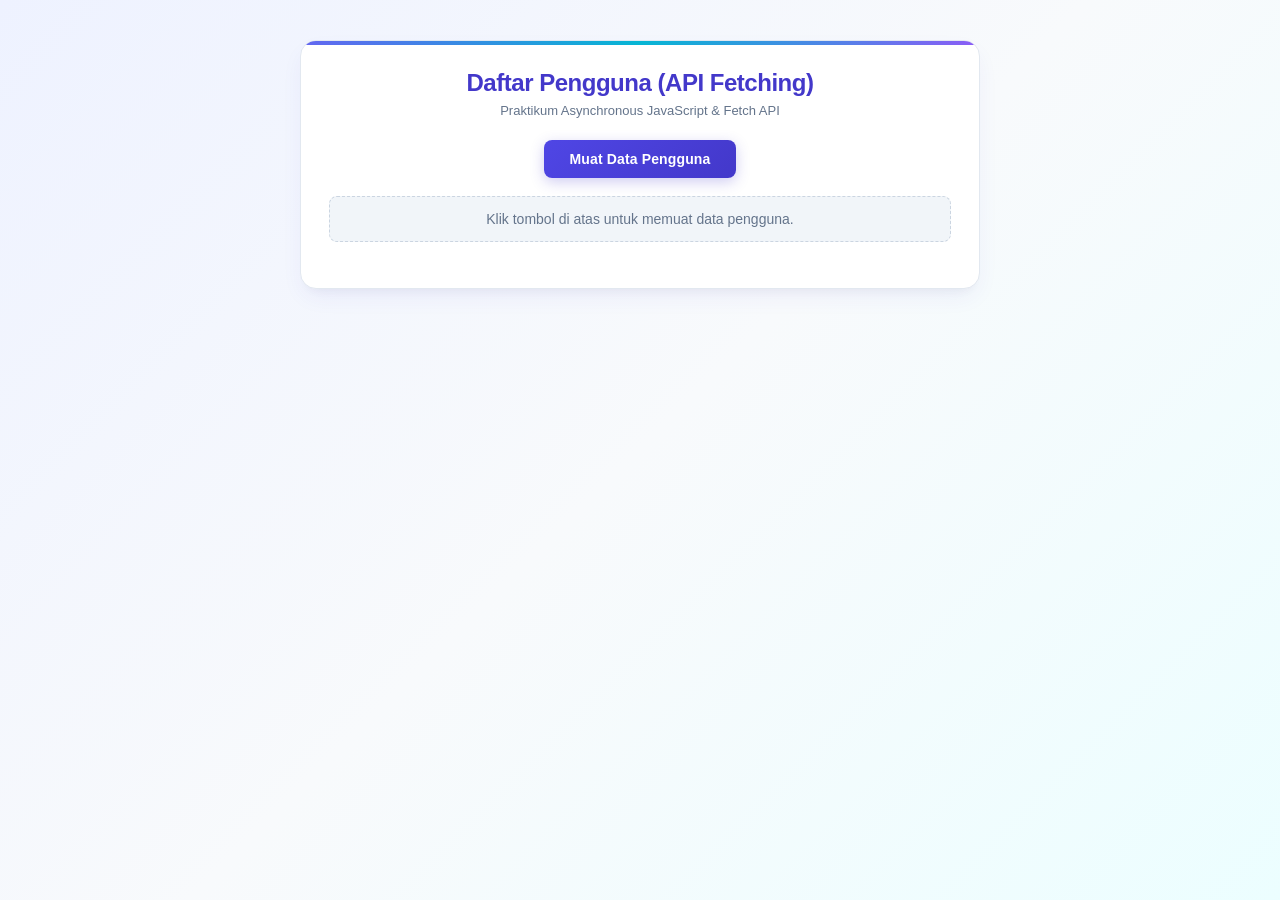
<file: index.html>
<!DOCTYPE html>
<html lang="id">
<head>
 <meta charset="UTF-8">
 <meta name="viewport" content="width=device-width, initial-scale=1.0">
 <title>Modul 6 - User Directory App</title>
 <link rel="stylesheet" href="style.css">
</head>
<body>
 <div class="container">
    <h2>Daftar Pengguna (API Fetching)</h2>
 <p class="subtitle">Praktikum Asynchronous JavaScript & Fetch API</p>

 <!-- Tombol Aksi -->
 <div class="actions-bar">
 <button id="btnFetch" class="btn-primary">Muat Data Pengguna</button>
 </div>
 <!-- Indikator Status (Loading & Pesan Error) -->
 <div id="statusMessage" class="status-msg">Klik tombol di atas untuk memuat
data pengguna.</div>
 <!-- Kontainer Kartu Pengguna -->
 <div id="userList" class="user-grid"></div>
 </div>
 <script src="script.js"></script>
</body>
</html>
</file>
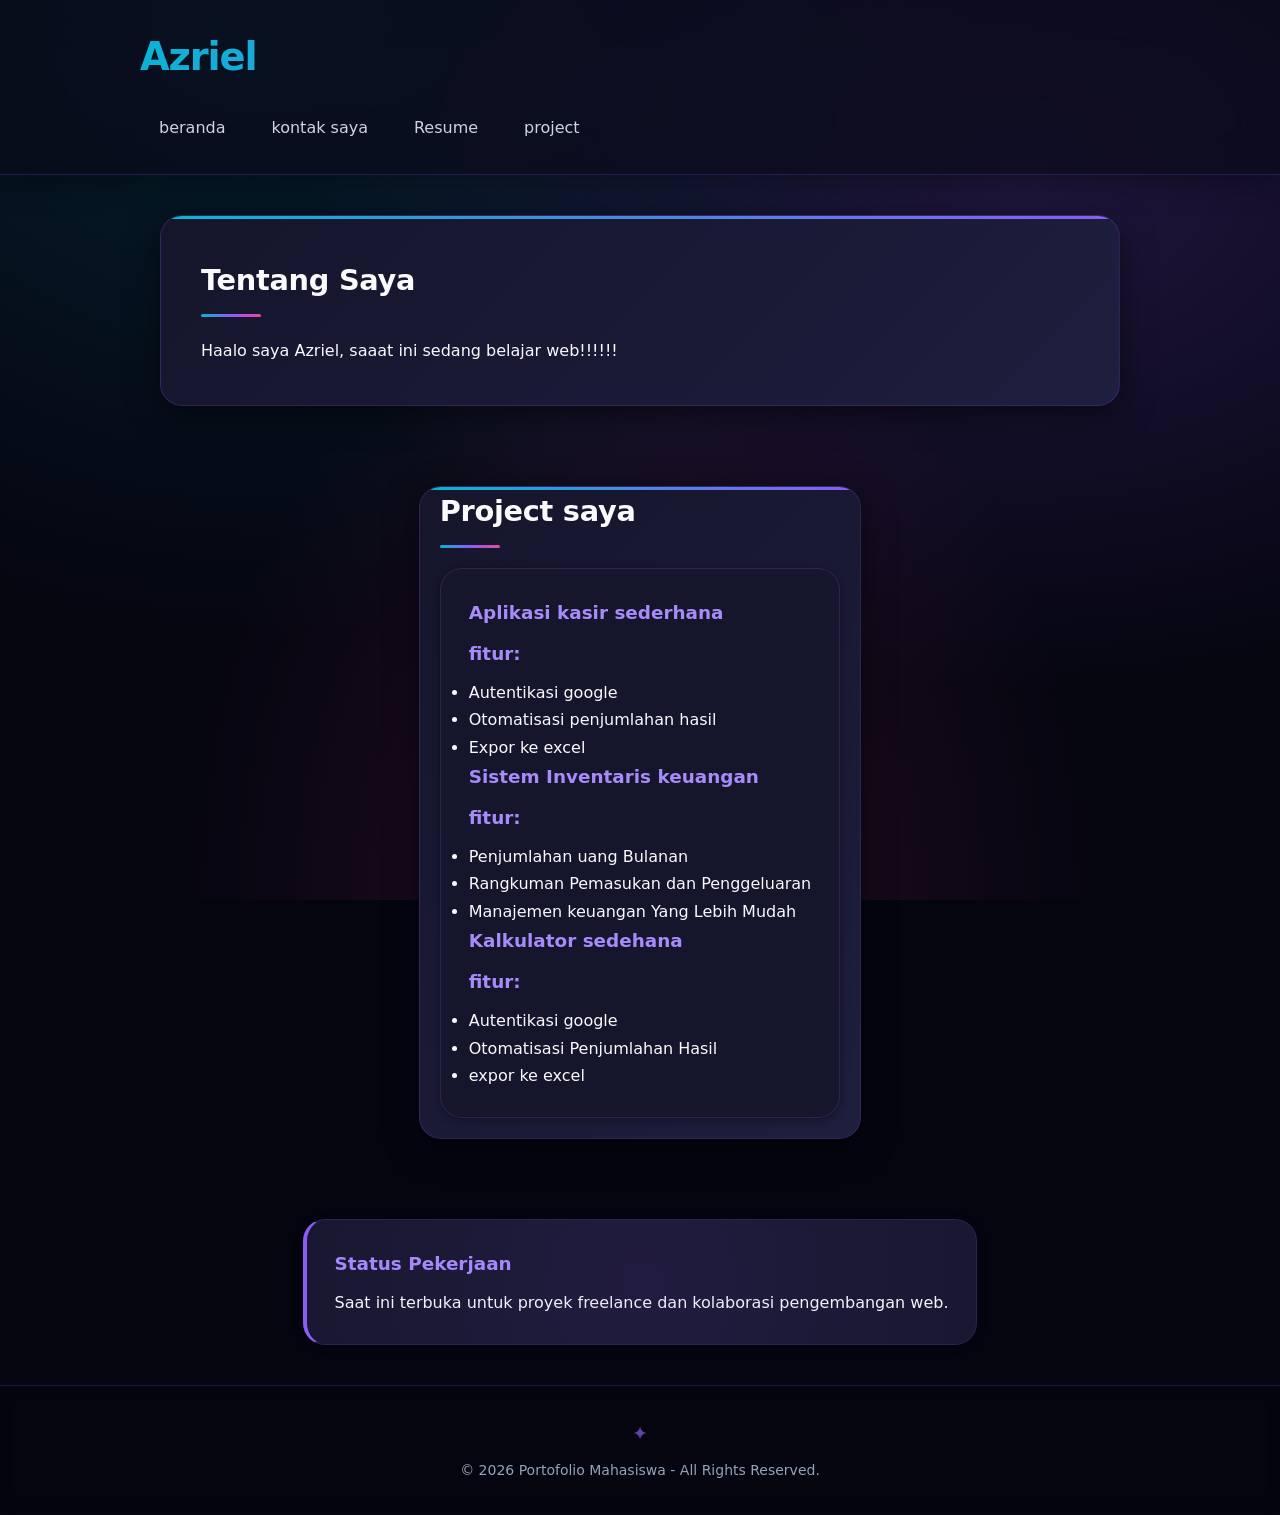
<file: pertemuan 3/index.html>
<!DOCTYPE html>
<html lang="en">
<head>
    <meta charset="UTF-8">
    <meta name="viewport" content="width=device-width, initial-scale=1.0">
    <title>Portofolio Mahasiswa</title>
    <link rel="stylesheet" href="style.css">
</head>
<body>
    <header> 
        <h1>Azriel</h1>
        <nav>
            <ul>
                <li>
                    <a href="index.html">beranda</a>
                </li>
                <li><a href="kontak.html">kontak saya</a></li>
                <li>
                    <a href="resume.html">Resume</a>
                </li>
                <li><a href="project.html">project</a></li>
            </ul>
        </nav>   
    </header>

    <hr/>

    <main>
        <section>
            <h2>Tentang Saya</h2>
            <p>Haalo saya Azriel, saaat ini sedang belajar web!!!!!!
            </p>
        </section>
    </main>
    <hr/>

        <section id="project">
            <h2>Project saya</h2>
            <article>
                <header>
                    <h3>Aplikasi kasir sederhana</h3>
                    <h3>fitur:</h3>
                    <ul>
                        <li>Autentikasi google</li>
                        <li>Otomatisasi penjumlahan hasil</li>
                        <li>Expor ke excel</li>
                    </ul>
                </header>
                <header>
                    <h3>Sistem Inventaris keuangan</h3>
                    <h3>fitur:</h3>
                <ul>
                    <li>Penjumlahan uang Bulanan</li>
                    <li>Rangkuman Pemasukan dan Penggeluaran</li>
                    <li>Manajemen keuangan Yang Lebih Mudah</li>
                    <ul>
                </header>

                <header>
                    <h3>Kalkulator sedehana</h3>
                    <h3>fitur:</h3>
                    <ul>
                        <li>Autentikasi google</li>
                        <li>Otomatisasi Penjumlahan Hasil</li>
                        <li>expor ke excel</li>
                    </ul>
                </header>
            </article>
        </section>
    </main>
              <hr> 
 
    <aside> 
        <h3>Status Pekerjaan</h3> 
        <p>Saat ini terbuka untuk proyek freelance dan kolaborasi 
            pengembangan web.</p> 
    </aside> 
 
    <hr> 
 
    <footer> 
        <center><p>&copy; 2026 Portofolio Mahasiswa - All Rights Reserved.</p></center>
    </footer>
     
    
</body>
</html>
</file>
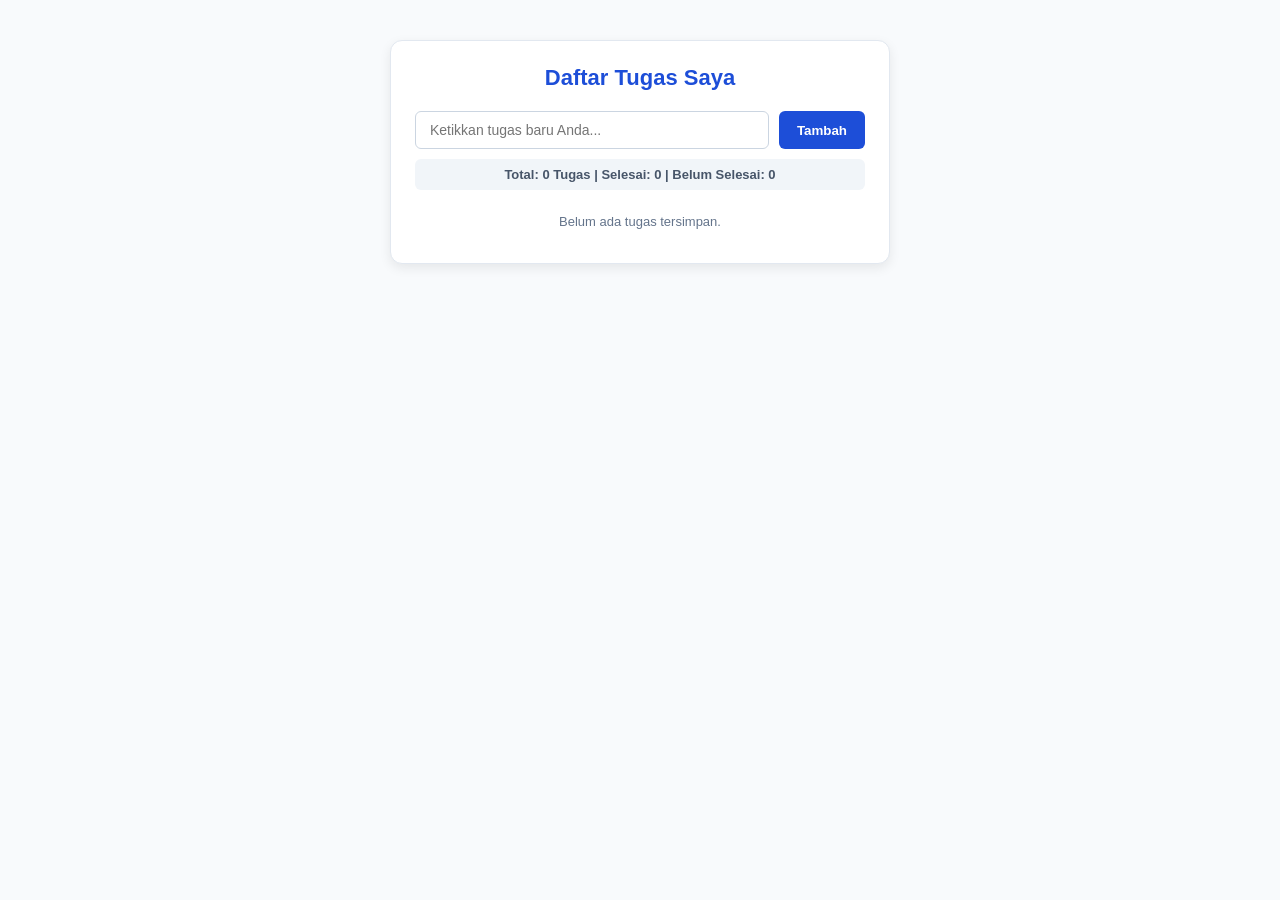
<file: pertemuan5/index.html>
<!DOCTYPE html>
<html lang="id">
<head>
    <meta charset="UTF-8">
    <meta name="viewport" content="width=device-width, initial-scale=1.0">

    <title>Aplikasi To-Do List - Modul 5</title>

    <link rel="stylesheet" href="style.css">
</head>
<body>
    <div class="todo-app">
        <h2>Daftar Tugas Saya</h2>

        <!-- Form Input Tugas -->
        <form id="todoForm" novalidate>
            <div class="input-section">
                <input
                    type="text"
                    id="taskInput"
                    placeholder="Ketikkan tugas baru Anda..."
                >

                <button type="submit" class="add-btn">
                    Tambah
                </button>
            </div>

            <!-- Pesan Validasi Input -->
            <div class="error-message" id="inputError">
                Tugas tidak boleh kosong atau kurang dari 5 karakter!
            </div>
        </form>

        <!-- FITUR 1: Penghitung Jumlah Tugas -->
        <div class="task-counter" id="taskCounter">
            Total: 0 Tugas | Selesai: 0 | Belum Selesai: 0
        </div>

        <!-- Daftar Tugas -->
        <ul class="todo-list" id="todoList"></ul>

        <!-- FITUR 2: Tombol Bersihkan Tugas Selesai -->
        <button type="button" class="clear-btn" id="clearCompletedBtn" style="display: none;">
            Bersihkan Tugas Selesai
        </button>
    </div>

    <!-- File JavaScript -->
    <script src="script.js"></script>
</body>
</html>
</file>
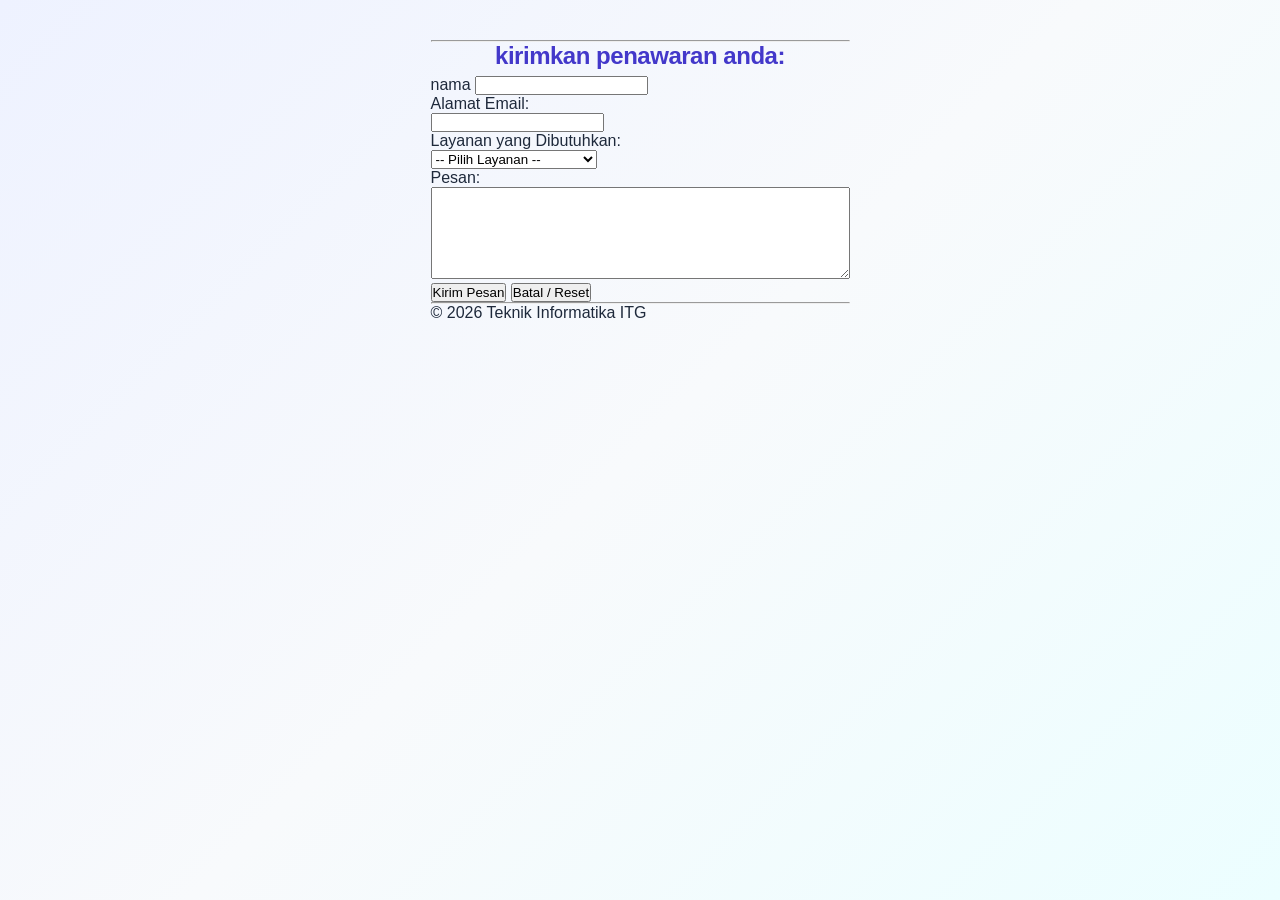
<file: kontak.html>
<!DOCTYPE html>
<html lang="en">
<head>
    <meta charset="UTF-8">
    <meta name="viewport" content="width=device-width, initial-scale=1.0">
    <title>Kontak Azr</title>
    <link rel="stylesheet" href="style.css">
</head>
<body>
    <header>
        <hr>

        <main>
            <section>

                <h2>kirimkan penawaran anda:</h2>

                <form action="">
                    <label for="nama_pengirim">nama</label>
                         <input type="text" id="nama_pengirim"name="nama_pengirim">
                </form>
                <p> 
                    <label for="email_pengirim">Alamat Email:</label><br> 
                    <input type="email" id="email_pengirim"name="email_pengirim">
                </form>
                <p>
    <label for="jenis_layanan">Layanan yang Dibutuhkan:</label><br>

    <select id="jenis_layanan" name="jenis_layanan">
        <option value="">-- Pilih Layanan --</option>
        <option value="web">Pembuatan Web</option>
        <option value="app">Pengembangan Aplikasi</option>
        <option value="other">Lain-lain</option>
    </select>
</p>

<p>
    <label for="pesan">Pesan:</label><br>

    <textarea
        id="pesan"
        name="pesan"
        rows="6"
        cols="50"
    ></textarea>
</p>

<p>
    <button type="submit">Kirim Pesan</button>
    <button type="reset">Batal / Reset</button>
</p>

</form>
</section>
</main>

<hr>

<footer>
    <p>&copy; 2026 Teknik Informatika ITG</p>
</footer>

</body>
</html>

            </section>
        </main>
    </header>
</body>
</html>
</file>
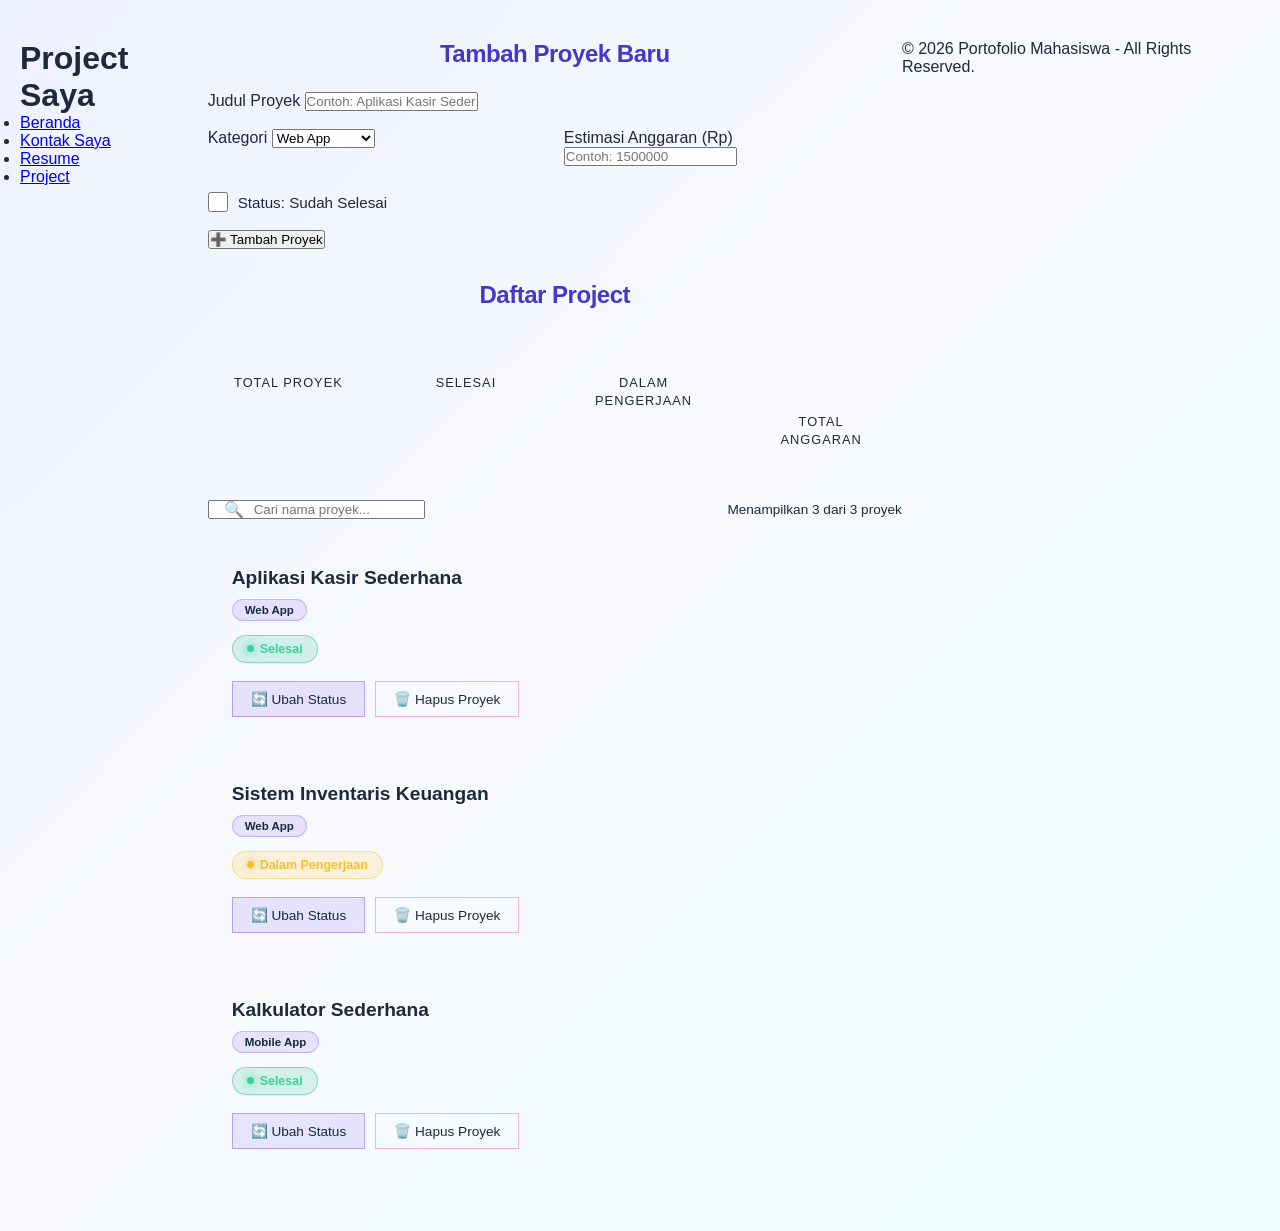
<file: project.html>
<!DOCTYPE html>
<html lang="id">
<head>
    <meta charset="UTF-8">
    <meta name="viewport" content="width=device-width, initial-scale=1.0">
    <title>Project Saya - Azriel</title>
    <link rel="stylesheet" href="style.css">
    <style>
        .stats-grid {
            display: grid;
            grid-template-columns: repeat(auto-fit, minmax(160px, 1fr));
            gap: 16px;
            margin-bottom: 32px;
        }
        .stat-card {
            background: var(--bg-card);
            border: 1px solid var(--border);
            border-radius: var(--radius);
            padding: 20px;
            text-align: center;
            position: relative;
            overflow: hidden;
            transition: all var(--transition);
        }
        .stat-card::before {
            content: '';
            position: absolute;
            top: 0; left: 0; right: 0;
            height: 3px;
            background: var(--gradient-aurora);
            background-size: 200% 100%;
            animation: auroraShift 4s ease infinite;
        }
        .stat-card:hover {
            transform: translateY(-4px);
            border-color: rgba(139, 92, 246, 0.5);
            box-shadow: var(--shadow-glow);
        }
        .stat-value {
            display: block;
            font-size: 2rem;
            font-weight: 800;
            background: var(--gradient-text);
            -webkit-background-clip: text;
            background-clip: text;
            -webkit-text-fill-color: transparent;
            line-height: 1.2;
        }
        .stat-label {
            font-size: 0.8rem;
            color: var(--text-muted);
            text-transform: uppercase;
            letter-spacing: 0.08em;
        }
        .form-grid {
            display: grid;
            grid-template-columns: 1fr 1fr;
            gap: 18px;
        }
        .form-grid .full-width { grid-column: 1 / -1; }
        .checkbox-row {
            display: flex;
            align-items: center;
            gap: 10px;
            padding-top: 8px;
        }
        .checkbox-row input[type="checkbox"] {
            width: 20px;
            height: 20px;
            accent-color: var(--primary);
            cursor: pointer;
        }
        .checkbox-row label {
            margin-bottom: 0;
            text-transform: none;
            letter-spacing: normal;
            font-size: 0.95rem;
            cursor: pointer;
        }
        .error-msg {
            color: #f472b6;
            font-size: 0.85rem;
            margin-top: 6px;
            display: none;
        }
        .error-msg.show { display: block; }
        input.invalid, select.invalid {
            border-color: var(--accent) !important;
            box-shadow: 0 0 0 4px rgba(236, 72, 153, 0.15) !important;
        }
        @media (max-width: 700px) {
            .form-grid { grid-template-columns: 1fr; }
        }
        .toolbar {
            display: flex;
            gap: 16px;
            align-items: center;
            flex-wrap: wrap;
            margin-bottom: 24px;
        }
        .toolbar .search-box {
            flex: 1;
            min-width: 220px;
            position: relative;
        }
        .toolbar .search-box input { padding-left: 44px; }
        .toolbar .search-box::before {
            content: '🔍';
            position: absolute;
            left: 16px;
            top: 50%;
            transform: translateY(-50%);
            font-size: 1rem;
            opacity: 0.7;
            pointer-events: none;
        }
        .result-count {
            font-size: 0.85rem;
            color: var(--text-muted);
            white-space: nowrap;
        }
        .project-card {
            padding: 24px;
            margin-bottom: 18px;
            border: 1px solid var(--border);
            border-radius: var(--radius-lg);
            background: var(--bg-card);
            box-shadow: var(--shadow-sm);
            position: relative;
            overflow: hidden;
            transition: all var(--transition);
            animation: fadeInUp 0.4s ease-out;
        }
        .project-card::before {
            content: '';
            position: absolute;
            top: 0; left: 0;
            width: 4px; height: 100%;
            background: var(--gradient-aurora);
            transform: scaleY(0);
            transform-origin: top;
            transition: transform var(--transition);
        }
        .project-card:hover {
            background: var(--bg-card-hover);
            border-color: rgba(139, 92, 246, 0.5);
            transform: translateY(-4px);
            box-shadow: var(--shadow-md), var(--shadow-glow);
        }
        .project-card:hover::before { transform: scaleY(1); }
        .card-top {
            display: flex;
            justify-content: space-between;
            align-items: flex-start;
            gap: 12px;
            flex-wrap: wrap;
        }
        .card-top h3 {
            font-size: 1.2rem;
            margin-bottom: 4px;
            color: var(--text-primary);
        }
        .category-tag {
            display: inline-block;
            font-size: 0.72rem;
            font-weight: 600;
            padding: 4px 12px;
            border-radius: 999px;
            background: rgba(139, 92, 246, 0.15);
            color: var(--primary-light);
            border: 1px solid rgba(139, 92, 246, 0.35);
            margin-top: 6px;
        }
        .budget {
            font-size: 1.1rem;
            font-weight: 700;
            background: var(--gradient-text);
            -webkit-background-clip: text;
            background-clip: text;
            -webkit-text-fill-color: transparent;
            white-space: nowrap;
        }
        .status-badge {
            display: inline-flex;
            align-items: center;
            gap: 6px;
            font-size: 0.78rem;
            font-weight: 600;
            padding: 6px 14px;
            border-radius: 999px;
            margin-top: 14px;
        }
        .status-done {
            background: rgba(16, 185, 129, 0.15);
            color: #34d399;
            border: 1px solid rgba(16, 185, 129, 0.4);
        }
        .status-progress {
            background: rgba(251, 191, 36, 0.15);
            color: #fbbf24;
            border: 1px solid rgba(251, 191, 36, 0.4);
        }
        .status-badge::before {
            content: '';
            width: 7px; height: 7px;
            border-radius: 50%;
            background: currentColor;
            box-shadow: 0 0 8px currentColor;
        }
        .card-actions {
            display: flex;
            gap: 10px;
            margin-top: 18px;
            flex-wrap: wrap;
        }
        .card-actions button {
            padding: 9px 18px;
            font-size: 0.85rem;
            box-shadow: none;
        }
        .btn-toggle {
            background: rgba(139, 92, 246, 0.15);
            color: var(--primary-light);
            border: 1px solid rgba(139, 92, 246, 0.5);
        }
        .btn-toggle:hover {
            background: var(--gradient-primary);
            color: #fff;
            border-color: transparent;
            box-shadow: 0 6px 20px rgba(139, 92, 246, 0.45);
        }
        .btn-delete {
            background: transparent;
            color: var(--accent-light);
            border: 1px solid rgba(236, 72, 153, 0.4);
        }
        .btn-delete:hover {
            background: rgba(236, 72, 153, 0.15);
            border-color: var(--accent);
            box-shadow: 0 6px 20px rgba(236, 72, 153, 0.35);
        }
        .empty-state {
            text-align: center;
            padding: 48px 24px;
            border: 1px dashed var(--border);
            border-radius: var(--radius-lg);
            color: var(--text-muted);
        }
        .empty-state .icon {
            font-size: 2.6rem;
            display: block;
            margin-bottom: 12px;
            opacity: 0.6;
        }
        .form-card { margin-bottom: 32px; }
        .form-card h2 { margin-bottom: 24px; }
        .toast {
            position: fixed;
            bottom: 28px;
            right: 28px;
            padding: 14px 22px;
            border-radius: var(--radius);
            background: var(--bg-card);
            border: 1px solid var(--border);
            border-left: 4px solid var(--primary);
            color: var(--text-primary);
            box-shadow: var(--shadow-md), var(--shadow-glow);
            font-size: 0.9rem;
            font-weight: 500;
            transform: translateY(120%);
            opacity: 0;
            transition: all 0.4s cubic-bezier(0.4, 0, 0.2, 1);
            z-index: 999;
            max-width: 320px;
        }
        .toast.show { transform: translateY(0); opacity: 1; }
        .toast.success { border-left-color: #34d399; }
        .toast.error { border-left-color: var(--accent); }
        .toast.info { border-left-color: var(--aurora-1); }
    </style>
</head>
<body>
    <header>
        <h1>Project Saya</h1>
        <nav>
            <ul>
                <li><a href="index.html">Beranda</a></li>
                <li><a href="kontak.html">Kontak Saya</a></li>
                <li><a href="resume.html">Resume</a></li>
                <li><a href="project.html">Project</a></li>
            </ul>
        </nav>
    </header>

    <main>
        <!-- ================= FITUR 1: FORM INPUT PROYEK ================= -->
        <section class="form-card" id="form-section">
            <h2>Tambah Proyek Baru</h2>
            <form id="project-form" novalidate>
                <div class="form-grid">
                    <div class="full-width">
                        <label for="judul">Judul Proyek</label>
                        <input type="text" id="judul" name="judul" placeholder="Contoh: Aplikasi Kasir Sederhana" autocomplete="off">
                        <div class="error-msg" id="error-judul">Judul proyek tidak boleh kosong.</div>
                    </div>

                    <div>
                        <label for="kategori">Kategori</label>
                        <select id="kategori" name="kategori">
                            <option value="Web App">Web App</option>
                            <option value="Mobile App">Mobile App</option>
                            <option value="Desktop App">Desktop App</option>
                            <option value="UI/UX Design">UI/UX Design</option>
                        </select>
                    </div>

                    <div>
                        <label for="anggaran">Estimasi Anggaran (Rp)</label>
                        <input type="number" id="anggaran" name="anggaran" placeholder="Contoh: 1500000" min="0" step="1000">
                        <div class="error-msg" id="error-anggaran">Anggaran harus lebih besar dari 0.</div>
                    </div>

                    <div class="full-width checkbox-row">
                        <input type="checkbox" id="selesai" name="selesai">
                        <label for="selesai">Status: Sudah Selesai</label>
                    </div>

                    <div class="full-width">
                        <button type="submit">➕ Tambah Proyek</button>
                    </div>
                </div>
            </form>
        </section>

        <!-- ================= FITUR 2 & 3: STATISTIK, PENCARIAN, DAFTAR ================= -->
        <section id="project">
            <h2>Daftar Project</h2>

            <div class="stats-grid">
                <div class="stat-card">
                    <span class="stat-value" id="stat-total">0</span>
                    <span class="stat-label">Total Proyek</span>
                </div>
                <div class="stat-card">
                    <span class="stat-value" id="stat-selesai">0</span>
                    <span class="stat-label">Selesai</span>
                </div>
                <div class="stat-card">
                    <span class="stat-value" id="stat-progress">0</span>
                    <span class="stat-label">Dalam Pengerjaan</span>
                </div>
                <div class="stat-card">
                    <span class="stat-value" id="stat-anggaran">Rp 0</span>
                    <span class="stat-label">Total Anggaran</span>
                </div>
            </div>

            <div class="toolbar">
                <div class="search-box">
                    <input type="text" id="search-input" placeholder="Cari nama proyek..." autocomplete="off">
                </div>
                <span class="result-count" id="result-count">Menampilkan 0 proyek</span>
            </div>

            <div id="project-list"></div>
        </section>
    </main>

    <footer>
        <p>&copy; 2026 Portofolio Mahasiswa - All Rights Reserved.</p>
    </footer>

    <div class="toast" id="toast"></div>

    <script>
        /* ============================================================
           1. STATE APLIKASI
           ============================================================ */
        let projects = [
            { id: 1, judul: 'Aplikasi Kasir Sederhana', kategori: 'Web App', anggaran: 1500000, selesai: true },
            { id: 2, judul: 'Sistem Inventaris Keuangan', kategori: 'Web App', anggaran: 2500000, selesai: false },
            { id: 3, judul: 'Kalkulator Sederhana', kategori: 'Mobile App', anggaran: 800000, selesai: true }
        ];

        let currentSearch = '';

        /* ============================================================
           2. REFERENSI DOM
           ============================================================ */
        const form          = document.getElementById('project-form');
        const inputJudul    = document.getElementById('judul');
        const inputKategori = document.getElementById('kategori');
        const inputAnggaran = document.getElementById('anggaran');
        const inputSelesai  = document.getElementById('selesai');
        const errorJudul    = document.getElementById('error-judul');
        const errorAnggaran = document.getElementById('error-anggaran');
        const projectList   = document.getElementById('project-list');
        const searchInput   = document.getElementById('search-input');
        const resultCount   = document.getElementById('result-count');
        const toast         = document.getElementById('toast');

        /* ============================================================
           3. UTILITAS
           ============================================================ */
        function formatRupiah(angka) {
            return 'Rp ' + Number(angka).toLocaleString('id-ID');
        }

        function showToast(message, type = 'info') {
            toast.textContent = message;
            toast.className = 'toast show ' + type;
            clearTimeout(showToast._timer);
            showToast._timer = setTimeout(() => {
                toast.className = 'toast';
            }, 2600);
        }

        function clearValidation() {
            errorJudul.classList.remove('show');
            errorAnggaran.classList.remove('show');
            inputJudul.classList.remove('invalid');
            inputAnggaran.classList.remove('invalid');
        }

        /* ============================================================
           4. RENDER: DAFTAR PROYEK
           ============================================================ */
        function renderProjects() {
            const filtered = projects.filter(p =>
                p.judul.toLowerCase().includes(currentSearch.toLowerCase())
            );

            resultCount.textContent = `Menampilkan ${filtered.length} dari ${projects.length} proyek`;

            if (filtered.length === 0) {
                projectList.innerHTML = `
                    <div class="empty-state">
                        <span class="icon">📁</span>
                        <p>${projects.length === 0
                            ? 'Belum ada proyek. Tambahkan proyek pertama Anda di atas!'
                            : 'Tidak ada proyek yang cocok dengan pencarian.'}</p>
                    </div>`;
                return;
            }

            projectList.innerHTML = filtered.map(p => `
                <article class="project-card">
                    <div class="card-top">
                        <div>
                            <h3>${escapeHtml(p.judul)}</h3>
                            <span class="category-tag">${escapeHtml(p.kategori)}</span>
                        </div>
                        <span class="budget">${formatRupiah(p.anggaran)}</span>
                    </div>

                    <span class="status-badge ${p.selesai ? 'status-done' : 'status-progress'}">
                        ${p.selesai ? 'Selesai' : 'Dalam Pengerjaan'}
                    </span>

                    <div class="card-actions">
                        <button class="btn-toggle" data-action="toggle" data-id="${p.id}">
                            🔄 Ubah Status
                        </button>
                        <button class="btn-delete" data-action="delete" data-id="${p.id}">
                            🗑️ Hapus Proyek
                        </button>
                    </div>
                </article>
            `).join('');
        }

        function escapeHtml(str) {
            return String(str)
                .replace(/&/g, '&amp;')
                .replace(/</g, '&lt;')
                .replace(/>/g, '&gt;')
                .replace(/"/g, '&quot;')
                .replace(/'/g, '&#039;');
        }

        /* ============================================================
           5. RENDER: STATISTIK
           ============================================================ */
        function renderStats() {
            const total       = projects.length;
            const selesai     = projects.filter(p => p.selesai).length;
            const progress    = total - selesai;
            const totalBudget = projects.reduce((sum, p) => sum + Number(p.anggaran || 0), 0);

            document.getElementById('stat-total').textContent    = total;
            document.getElementById('stat-selesai').textContent  = selesai;
            document.getElementById('stat-progress').textContent = progress;
            document.getElementById('stat-anggaran').textContent = formatRupiah(totalBudget);
        }

        function renderAll() {
            renderProjects();
            renderStats();
        }

        /* ============================================================
           6. FITUR 1: HANDLE SUBMIT FORM
           ============================================================ */
        form.addEventListener('submit', function (e) {
            e.preventDefault();
            clearValidation();

            const judul    = inputJudul.value.trim();
            const kategori = inputKategori.value;
            const anggaran = parseFloat(inputAnggaran.value);
            const selesai  = inputSelesai.checked;

            let valid = true;

            if (judul === '') {
                errorJudul.classList.add('show');
                inputJudul.classList.add('invalid');
                valid = false;
            }

            if (isNaN(anggaran) || anggaran <= 0) {
                errorAnggaran.classList.add('show');
                inputAnggaran.classList.add('invalid');
                valid = false;
            }

            if (!valid) {
                showToast('Periksa kembali data yang diisi.', 'error');
                return;
            }

            const newProject = {
                id: Date.now(),
                judul: judul,
                kategori: kategori,
                anggaran: anggaran,
                selesai: selesai
            };

            projects = [...projects, newProject];

            form.reset();
            clearValidation();
            renderAll();

            showToast(`Proyek "${newProject.judul}" berhasil ditambahkan!`, 'success');
        });

        /* ============================================================
           7. FITUR 2: LIVE SEARCH
           ============================================================ */
        searchInput.addEventListener('input', function (e) {
            currentSearch = e.target.value;
            renderProjects();
        });

        /* ============================================================
           8. FITUR 3: EVENT DELEGATION TOGGLE & DELETE
           ============================================================ */
        projectList.addEventListener('click', function (e) {
            const btn = e.target.closest('button[data-action]');
            if (!btn) return;

            const action = btn.dataset.action;
            const id = Number(btn.dataset.id);

            if (action === 'toggle') {
                projects = projects.map(p =>
                    p.id === id ? { ...p, selesai: !p.selesai } : p
                );
                const updated = projects.find(p => p.id === id);
                renderAll();
                showToast(
                    `Status "${updated.judul}" diubah menjadi ${updated.selesai ? 'Selesai' : 'Dalam Pengerjaan'}.`,
                    'info'
                );
            }

            if (action === 'delete') {
                const target = projects.find(p => p.id === id);
                if (!target) return;

                if (confirm(`Hapus proyek "${target.judul}"?`)) {
                    projects = projects.filter(p => p.id !== id);
                    renderAll();
                    showToast(`Proyek "${target.judul}" telah dihapus.`, 'success');
                }
            }
        });

        /* ============================================================
           9. INISIALISASI
           ============================================================ */
        renderAll();
    </script>
</body>
</html>
</file>
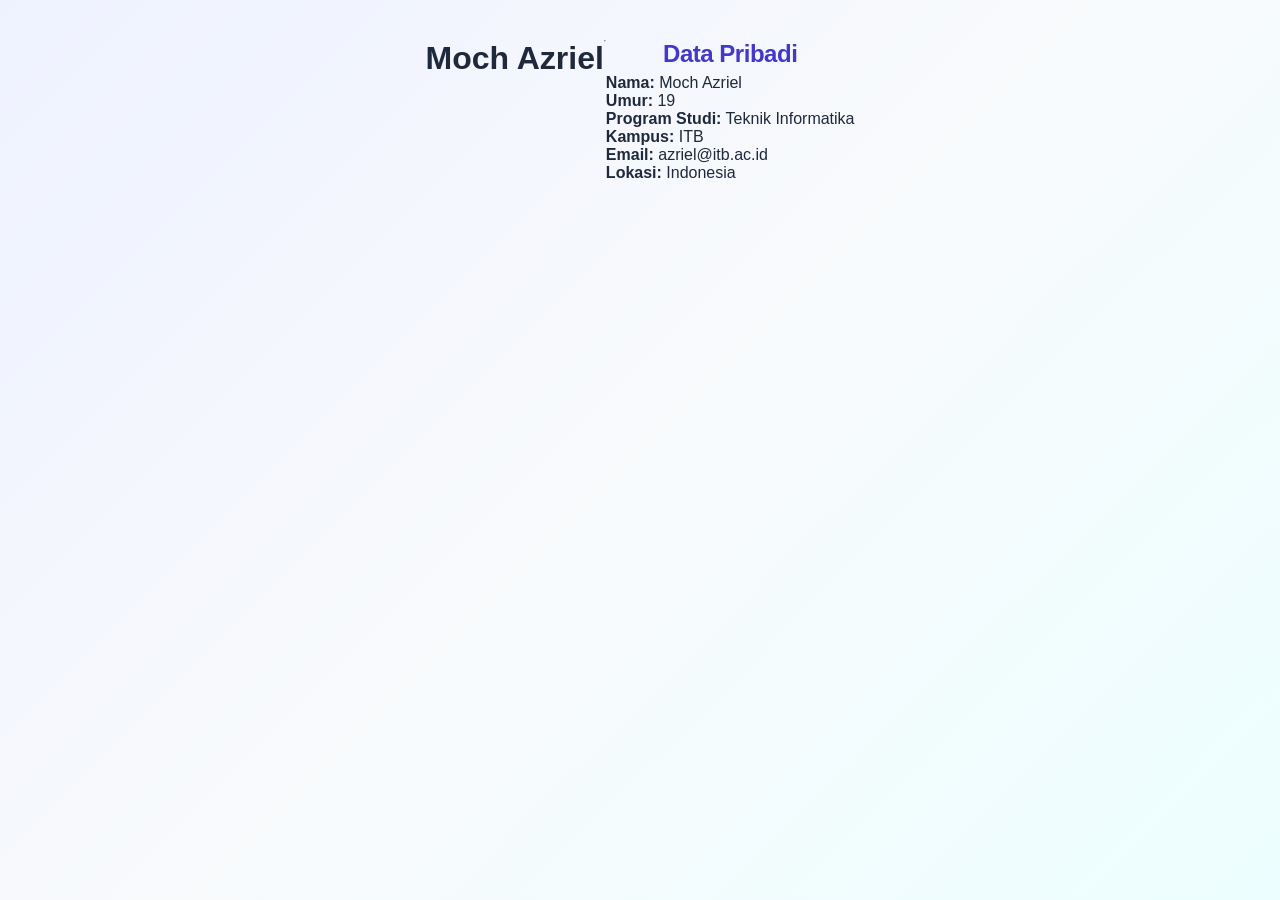
<file: resume.html>
<!DOCTYPE html>
<html lang="en">
<head>
    <meta charset="UTF-8">
    <meta name="viewport" content="width=device-width, initial-scale=1.0">
    <title>Resume Azr</title>
    <link rel="stylesheet" href="style.css">
</head>
<body>
    <header>
        <h1>Moch Azriel </h1>
    </header>
    </header>

    <hr/>

    <main>
        <section>
            <h2>Data Pribadi</h2>
            <p><strong>Nama:</strong> Moch Azriel</p>
            <p><strong>Umur:</strong> 19</p>
            <p><strong>Program Studi:</strong> Teknik Informatika</p>
            <p><strong>Kampus:</strong> ITB</p>
            <p><strong>Email:</strong> azriel@itb.ac.id</p>
            <p><strong>Lokasi:</strong> Indonesia</p>
        </section>
    
</body>
</html>
</file>
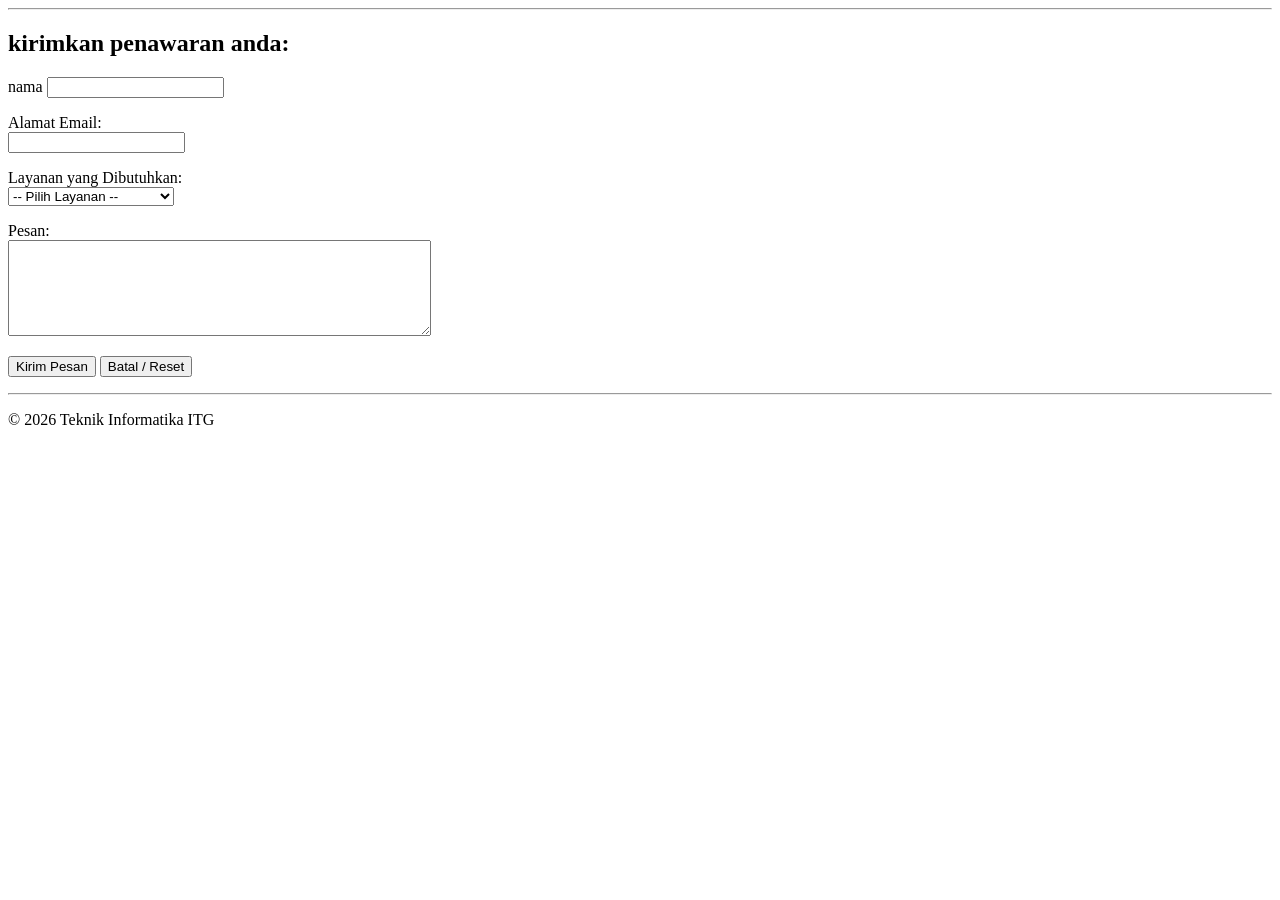
<file: pertemuan 2/kontak.html>
<!DOCTYPE html>
<html lang="en">
<head>
    <meta charset="UTF-8">
    <meta name="viewport" content="width=device-width, initial-scale=1.0">
    <title>Kontak Azr</title>
</head>
<body>
    <header>
        <hr>

        <main>
            <section>

                <h2>kirimkan penawaran anda:</h2>

                <form action="">
                    <label for="nama_pengirim">nama</label>
                         <input type="text" id="nama_pengirim"name="nama_pengirim">
                </form>
                <p> 
                    <label for="email_pengirim">Alamat Email:</label><br> 
                    <input type="email" id="email_pengirim"name="email_pengirim">
                </form>
                <p>
    <label for="jenis_layanan">Layanan yang Dibutuhkan:</label><br>

    <select id="jenis_layanan" name="jenis_layanan">
        <option value="">-- Pilih Layanan --</option>
        <option value="web">Pembuatan Web</option>
        <option value="app">Pengembangan Aplikasi</option>
        <option value="other">Lain-lain</option>
    </select>
</p>

<p>
    <label for="pesan">Pesan:</label><br>

    <textarea
        id="pesan"
        name="pesan"
        rows="6"
        cols="50"
    ></textarea>
</p>

<p>
    <button type="submit">Kirim Pesan</button>
    <button type="reset">Batal / Reset</button>
</p>

</form>
</section>
</main>

<hr>

<footer>
    <p>&copy; 2026 Teknik Informatika ITG</p>
</footer>

</body>
</html>

            </section>
        </main>
    </header>
</body>
</html>
</file>
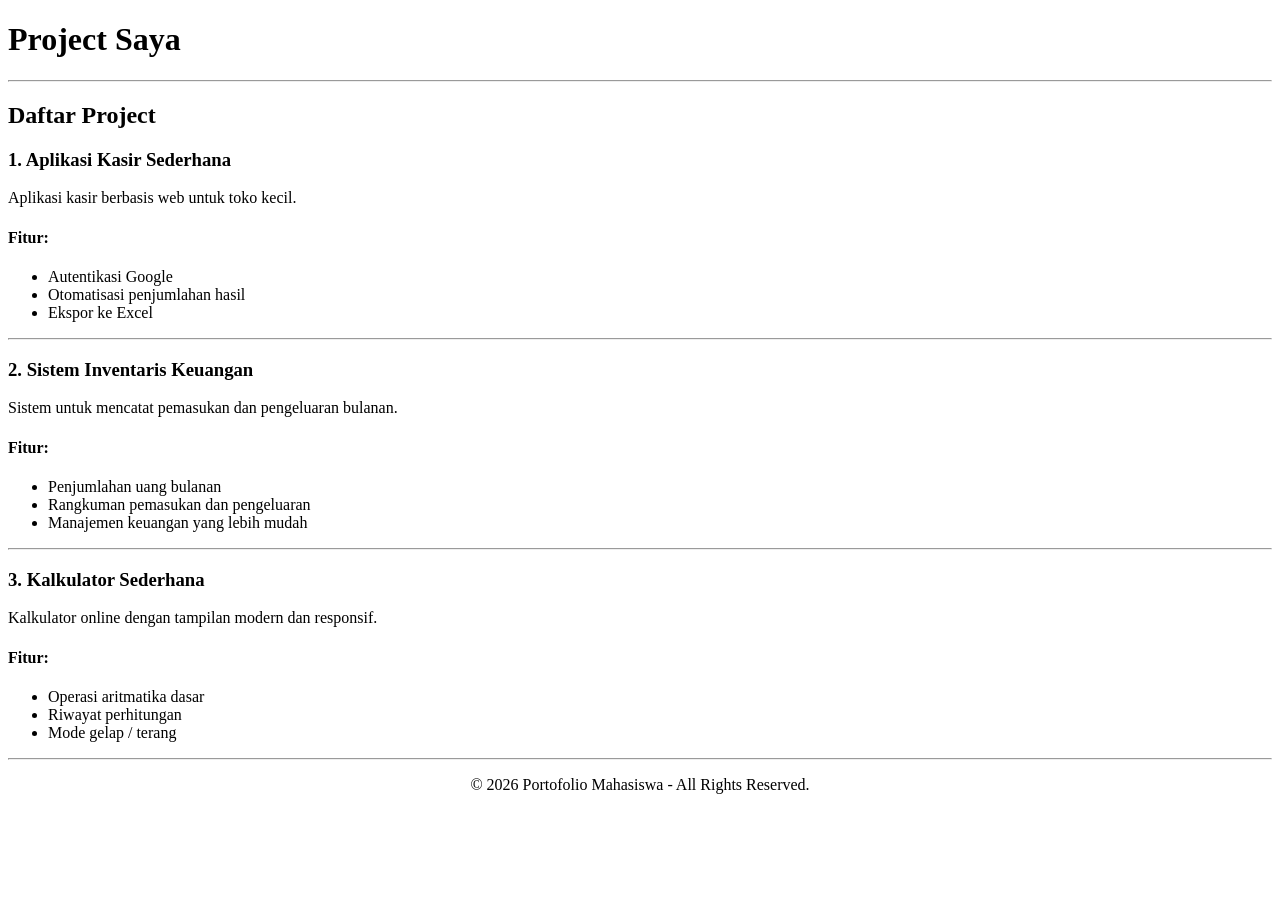
<file: pertemuan 2/project.html>
<!DOCTYPE html>
<html lang="en">
<head>
    <meta charset="UTF-8">
    <meta name="viewport" content="width=device-width, initial-scale=1.0">
    <title>Document</title>
</head>
<body>
    <header>
        <h1>Project Saya</h1>
    </header>

    <hr/>

    <main>
        <section>
            <h2>Daftar Project</h2>

            <article>
                <header>
                    <h3>1. Aplikasi Kasir Sederhana</h3>
                </header>
                <p>Aplikasi kasir berbasis web untuk toko kecil.</p>
                <h4>Fitur:</h4>
                <ul>
                    <li>Autentikasi Google</li>
                    <li>Otomatisasi penjumlahan hasil</li>
                    <li>Ekspor ke Excel</li>
                </ul>
            </article>
            <hr/>

            <article>
                <header>
                    <h3>2. Sistem Inventaris Keuangan</h3>
                </header>
                <p>Sistem untuk mencatat pemasukan dan pengeluaran bulanan.</p>
                <h4>Fitur:</h4>
                <ul>
                    <li>Penjumlahan uang bulanan</li>
                    <li>Rangkuman pemasukan dan pengeluaran</li>
                    <li>Manajemen keuangan yang lebih mudah</li>
                </ul>
            </article>
             <hr/>

            <article>
                <header>
                    <h3>3. Kalkulator Sederhana</h3>
                </header>
                <p>Kalkulator online dengan tampilan modern dan responsif.</p>
                <h4>Fitur:</h4>
                <ul>
                    <li>Operasi aritmatika dasar</li>
                    <li>Riwayat perhitungan</li>
                    <li>Mode gelap / terang</li>
                </ul>
            </article>
        </section>
    </main>

    <hr/>

    <footer>
        <center><p>&copy; 2026 Portofolio Mahasiswa - All Rights Reserved.</p></center>
    </footer>
</body>
</html>
</file>
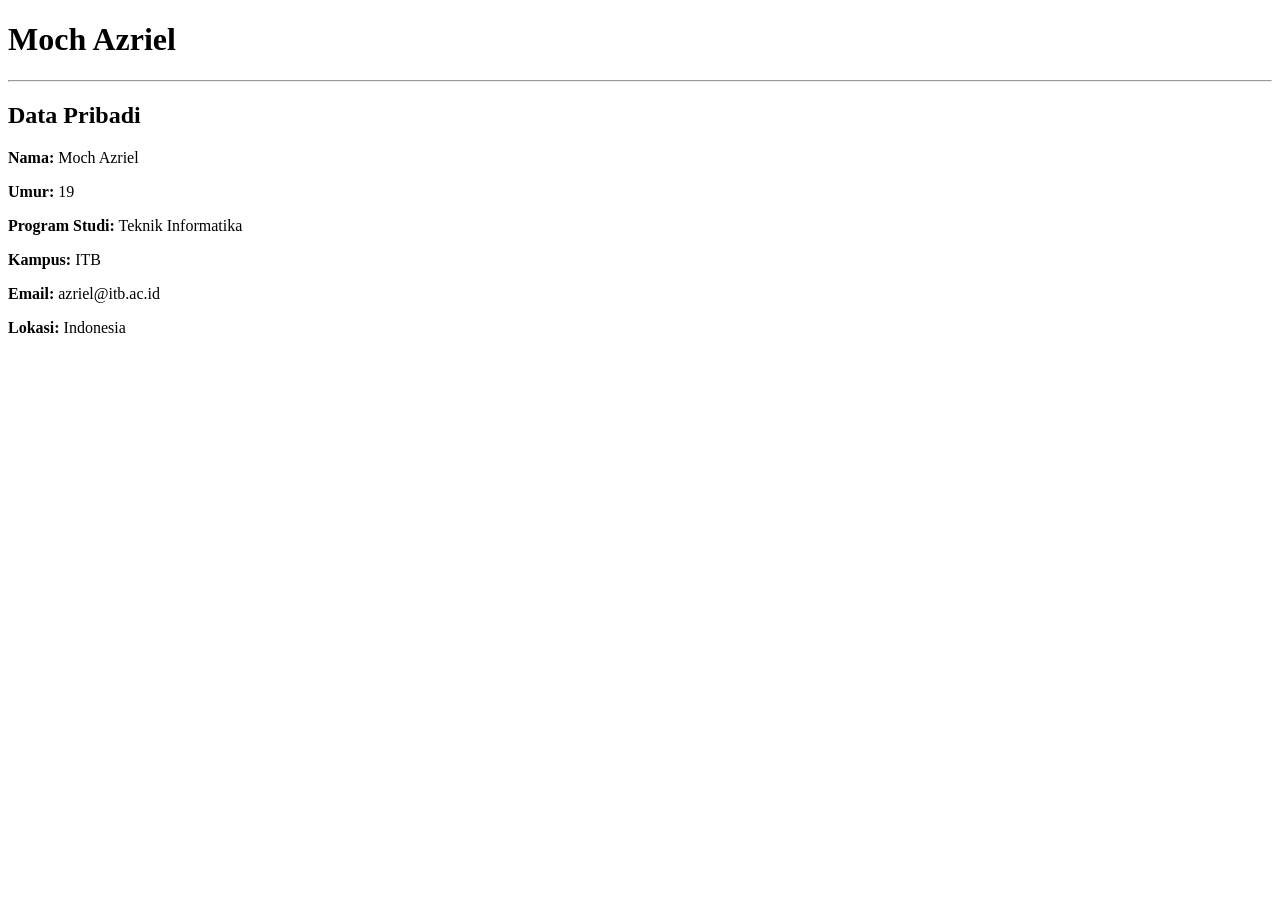
<file: pertemuan 2/resume.html>
<!DOCTYPE html>
<html lang="en">
<head>
    <meta charset="UTF-8">
    <meta name="viewport" content="width=device-width, initial-scale=1.0">
    <title>Resume Azr</title>
</head>
<body>
    <header>
        <h1>Moch Azriel </h1>
    </header>
    </header>

    <hr/>

    <main>
        <section>
            <h2>Data Pribadi</h2>
            <p><strong>Nama:</strong> Moch Azriel</p>
            <p><strong>Umur:</strong> 19</p>
            <p><strong>Program Studi:</strong> Teknik Informatika</p>
            <p><strong>Kampus:</strong> ITB</p>
            <p><strong>Email:</strong> azriel@itb.ac.id</p>
            <p><strong>Lokasi:</strong> Indonesia</p>
        </section>
    
</body>
</html>
</file>
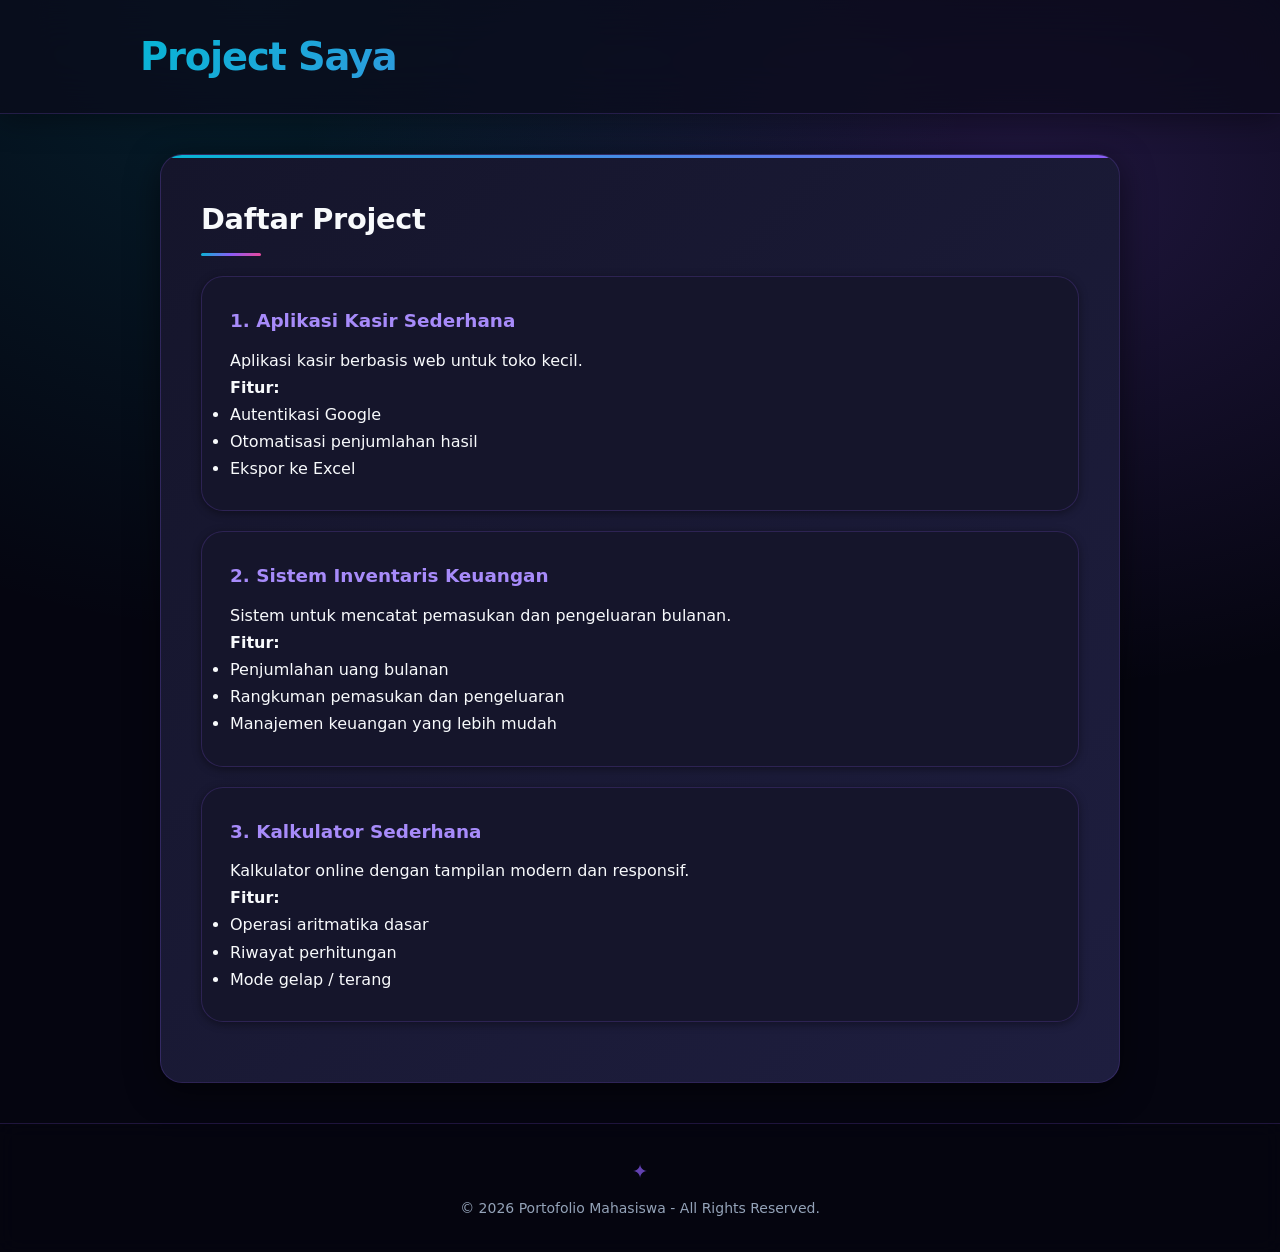
<file: pertemuan 3/project.html>
<!DOCTYPE html>
<html lang="en">
<head>
    <meta charset="UTF-8">
    <meta name="viewport" content="width=device-width, initial-scale=1.0">
    <title>Document</title>
    <link rel="stylesheet" href="style.css">
</head>
<body>
    <header>
        <h1>Project Saya</h1>
    </header>

    <hr/>

    <main>
        <section>
            <h2>Daftar Project</h2>

            <article>
                <header>
                    <h3>1. Aplikasi Kasir Sederhana</h3>
                </header>
                <p>Aplikasi kasir berbasis web untuk toko kecil.</p>
                <h4>Fitur:</h4>
                <ul>
                    <li>Autentikasi Google</li>
                    <li>Otomatisasi penjumlahan hasil</li>
                    <li>Ekspor ke Excel</li>
                </ul>
            </article>
            <hr/>

            <article>
                <header>
                    <h3>2. Sistem Inventaris Keuangan</h3>
                </header>
                <p>Sistem untuk mencatat pemasukan dan pengeluaran bulanan.</p>
                <h4>Fitur:</h4>
                <ul>
                    <li>Penjumlahan uang bulanan</li>
                    <li>Rangkuman pemasukan dan pengeluaran</li>
                    <li>Manajemen keuangan yang lebih mudah</li>
                </ul>
            </article>
             <hr/>

            <article>
                <header>
                    <h3>3. Kalkulator Sederhana</h3>
                </header>
                <p>Kalkulator online dengan tampilan modern dan responsif.</p>
                <h4>Fitur:</h4>
                <ul>
                    <li>Operasi aritmatika dasar</li>
                    <li>Riwayat perhitungan</li>
                    <li>Mode gelap / terang</li>
                </ul>
            </article>
        </section>
    </main>

    <hr/>

    <footer>
        <center><p>&copy; 2026 Portofolio Mahasiswa - All Rights Reserved.</p></center>
    </footer>
</body>
</html>
</file>
<file: style.css>
* {
    box-sizing: border-box;
    margin: 0;
    padding: 0;
}

body {
    font-family: 'Segoe UI', Tahoma, Geneva, Verdana, sans-serif;
    background: linear-gradient(135deg, #eef2ff 0%, #f8fafc 50%, #ecfeff 100%);
    color: #1e293b;
    padding: 40px 20px;
    display: flex;
    justify-content: center;
    min-height: 100vh;
    align-items: flex-start;
}

.container {
    background: #ffffff;
    width: 100%;
    max-width: 680px;
    padding: 28px;
    border-radius: 16px;
    border: 1px solid #e2e8f0;
    box-shadow:
        0 10px 25px -5px rgba(67, 56, 202, 0.08),
        0 8px 10px -6px rgba(0, 0, 0, 0.04);
    position: relative;
    overflow: hidden;
}

/* Aksen garis atas */
.container::before {
    content: '';
    position: absolute;
    top: 0;
    left: 0;
    right: 0;
    height: 4px;
    background: linear-gradient(90deg, #6366f1, #06b6d4, #8b5cf6);
    border-radius: 16px 16px 0 0;
}

h2 {
    color: #4338ca;
    text-align: center;
    margin-bottom: 6px;
    font-size: 24px;
    letter-spacing: -0.02em;
    font-weight: 700;
}

.subtitle {
    color: #64748b;
    text-align: center;
    font-size: 13px;
    margin-bottom: 22px;
}

.actions-bar {
    display: flex;
    justify-content: center;
    margin-bottom: 18px;
}

button.btn-primary {
    background: linear-gradient(135deg, #4f46e5, #4338ca);
    color: white;
    border: none;
    padding: 11px 26px;
    border-radius: 8px;
    font-weight: 600;
    cursor: pointer;
    font-size: 14px;
    letter-spacing: 0.01em;
    transition: transform 0.15s ease, box-shadow 0.2s ease, background 0.2s ease;
    box-shadow: 0 4px 14px rgba(67, 56, 202, 0.25);
}

button.btn-primary:hover {
    background: linear-gradient(135deg, #4338ca, #3730a3);
    transform: translateY(-2px);
    box-shadow: 0 6px 18px rgba(67, 56, 202, 0.35);
}

button.btn-primary:active {
    transform: translateY(0);
}

button:disabled {
    background: #cbd5e1;
    color: #64748b;
    cursor: not-allowed;
    box-shadow: none;
    transform: none;
}

.status-msg {
    text-align: center;
    font-size: 14px;
    color: #64748b;
    padding: 14px;
    border-radius: 8px;
    background-color: #f1f5f9;
    border: 1px dashed #cbd5e1;
    margin-bottom: 18px;
}

.status-msg.error {
    background-color: #fef2f2;
    color: #dc2626;
    border: 1px solid #fecaca;
    border-left: 4px solid #dc2626;
}

.user-grid {
    display: grid;
    grid-template-columns: repeat(auto-fit, minmax(250px, 1fr));
    gap: 14px;
}

.user-card {
    background: #ffffff;
    border: 1px solid #e2e8f0;
    border-radius: 10px;
    padding: 16px 16px 16px 18px;
    position: relative;
    transition: transform 0.18s ease, box-shadow 0.2s ease, border-color 0.2s ease;
    overflow: hidden;
}

/* Aksen vertikal kiri */
.user-card::before {
    content: '';
    position: absolute;
    top: 0;
    left: 0;
    bottom: 0;
    width: 4px;
    background: linear-gradient(180deg, #6366f1, #06b6d4);
    opacity: 0.8;
}

.user-card:hover {
    transform: translateY(-3px);
    border-color: #c7d2fe;
    box-shadow: 0 8px 20px -6px rgba(67, 56, 202, 0.15);
}

.user-name {
    font-size: 15px;
    font-weight: 700;
    color: #0f172a;
    margin-bottom: 6px;
    letter-spacing: -0.01em;
}

.user-email {
    font-size: 13px;
    color: #0284c7;
    margin-bottom: 6px;
    word-break: break-all;
    display: inline-block;
    padding: 2px 8px;
    background: #e0f2fe;
    border-radius: 4px;
}

.user-company {
    font-size: 12px;
    color: #64748b;
    font-style: italic;
}
</file>
<file: pertemuan 3/style.css>
/* ============================================================
   TEMA: MIDNIGHT AURORA
   Nuansa: Gelap elegan, aurora ungu-pink, futuristik
   ============================================================ */
*,
*::before,
*::after {
    margin: 0;
    padding: 0;
    box-sizing: border-box;
}

:root {
    /* Palet Aurora */
    --primary: #8b5cf6;
    --primary-dark: #7c3aed;
    --primary-light: #a78bfa;
    --accent: #ec4899;
    --accent-light: #f472b6;
    --aurora-1: #06b6d4;
    --aurora-2: #8b5cf6;
    --aurora-3: #ec4899;

    /* Background */
    --bg-dark: #0a0a1a;
    --bg-darker: #050510;
    --bg-card: #15152b;
    --bg-card-hover: #1e1e3f;

    /* Teks */
    --text-primary: #f8fafc;
    --text-secondary: #cbd5e1;
    --text-muted: #94a3b8;

    /* Efek */
    --border: rgba(139, 92, 246, 0.2);
    --shadow-sm: 0 2px 8px rgba(0, 0, 0, 0.4);
    --shadow-md: 0 8px 32px rgba(0, 0, 0, 0.5);
    --shadow-glow: 0 0 60px rgba(139, 92, 246, 0.4);

    /* Gradient */
    --gradient-primary: linear-gradient(135deg, #8b5cf6 0%, #ec4899 100%);
    --gradient-aurora: linear-gradient(135deg, #06b6d4 0%, #8b5cf6 50%, #ec4899 100%);
    --gradient-text: linear-gradient(135deg, #a78bfa 0%, #f472b6 100%);
    --gradient-dark: linear-gradient(135deg, #15152b 0%, #1e1e3f 100%);

    --radius: 14px;
    --radius-lg: 22px;
    --transition: 0.35s cubic-bezier(0.4, 0, 0.2, 1);
}

html { scroll-behavior: smooth; }

body {
    font-family: 'Segoe UI', system-ui, -apple-system, sans-serif;
    background: var(--bg-darker);
    background-image:
        radial-gradient(ellipse at 20% 0%, rgba(6, 182, 212, 0.15) 0%, transparent 50%),
        radial-gradient(ellipse at 80% 20%, rgba(139, 92, 246, 0.2) 0%, transparent 50%),
        radial-gradient(ellipse at 50% 100%, rgba(236, 72, 153, 0.15) 0%, transparent 50%);
    background-attachment: fixed;
    color: var(--text-primary);
    line-height: 1.7;
    min-height: 100vh;
    display: flex;
    flex-direction: column;
    -webkit-font-smoothing: antialiased;
}

/* Header */
body > header {
    background: rgba(10, 10, 26, 0.7);
    backdrop-filter: blur(24px);
    -webkit-backdrop-filter: blur(24px);
    padding: 24px 20px;
    border-bottom: 1px solid var(--border);
    position: sticky;
    top: 0;
    z-index: 100;
    box-shadow: 0 4px 30px rgba(0, 0, 0, 0.4);
}

body > header h1 {
    max-width: 1000px;
    margin: 0 auto;
    font-size: clamp(1.6rem, 4vw, 2.4rem);
    font-weight: 800;
    letter-spacing: -0.03em;
    background: var(--gradient-aurora);
    background-size: 200% 200%;
    -webkit-background-clip: text;
    background-clip: text;
    -webkit-text-fill-color: transparent;
    animation: auroraShift 6s ease infinite;
}

@keyframes auroraShift {
    0%, 100% { background-position: 0% 50%; }
    50% { background-position: 100% 50%; }
}

/* Navigasi */
nav { max-width: 1000px; margin: 16px auto 0; }

nav ul {
    display: flex;
    gap: 8px;
    list-style: none;
    flex-wrap: wrap;
}

nav a {
    display: inline-block;
    padding: 8px 18px;
    color: var(--text-secondary);
    text-decoration: none;
    font-weight: 500;
    border-radius: 999px;
    border: 1px solid transparent;
    transition: all var(--transition);
    position: relative;
}

nav a:hover {
    color: var(--text-primary);
    background: rgba(139, 92, 246, 0.15);
    border-color: rgba(139, 92, 246, 0.5);
    transform: translateY(-2px);
    box-shadow: 0 4px 20px rgba(139, 92, 246, 0.3);
}

/* Main */
main {
    max-width: 1000px;
    width: 100%;
    margin: 40px auto;
    padding: 0 20px;
    flex: 1;
    animation: fadeInUp 0.7s ease-out;
}

section {
    background: var(--gradient-dark);
    padding: 40px;
    border-radius: var(--radius-lg);
    border: 1px solid var(--border);
    box-shadow: var(--shadow-md);
    position: relative;
    overflow: hidden;
}

section::before {
    content: '';
    position: absolute;
    top: 0; left: 0; right: 0;
    height: 3px;
    background: var(--gradient-aurora);
    background-size: 200% 100%;
    animation: auroraShift 4s ease infinite;
}

/* Gambar */
main img {
    display: block;
    max-width: 100%;
    height: auto;
    margin: 0 0 24px 0;
    border-radius: var(--radius);
    box-shadow: var(--shadow-md);
    transition: transform var(--transition), box-shadow var(--transition);
}

main img:hover {
    transform: scale(1.02);
    box-shadow: var(--shadow-glow);
}

/* Judul */
h2 {
    font-size: clamp(1.4rem, 3vw, 1.8rem);
    font-weight: 700;
    margin-bottom: 20px;
    letter-spacing: -0.01em;
    padding-bottom: 12px;
    position: relative;
}

h2::after {
    content: '';
    position: absolute;
    bottom: 0; left: 0;
    width: 60px; height: 3px;
    background: var(--gradient-aurora);
    border-radius: 2px;
}

h3 {
    font-size: 1.15rem;
    font-weight: 600;
    margin-bottom: 10px;
    color: var(--primary-light);
}

/* Article */
#project {
    max-width: 1000px;
    margin: 40px auto;
    padding: 0 20px;
}

article {
    padding: 28px;
    margin-bottom: 20px;
    border: 1px solid var(--border);
    border-radius: var(--radius-lg);
    background: var(--bg-card);
    box-shadow: var(--shadow-sm);
    position: relative;
    overflow: hidden;
    transition: all var(--transition);
}

article::before {
    content: '';
    position: absolute;
    top: 0; left: 0;
    width: 4px; height: 100%;
    background: var(--gradient-aurora);
    transform: scaleY(0);
    transform-origin: top;
    transition: transform var(--transition);
}

article:hover {
    background: var(--bg-card-hover);
    border-color: rgba(139, 92, 246, 0.5);
    transform: translateY(-6px);
    box-shadow: var(--shadow-md), var(--shadow-glow);
}

article:hover::before { transform: scaleY(1); }

/* Form */
form { margin-top: 24px; }
form p { margin-bottom: 20px; }

label {
    display: block;
    margin-bottom: 8px;
    font-weight: 600;
    color: var(--text-secondary);
    font-size: 0.85rem;
    letter-spacing: 0.05em;
    text-transform: uppercase;
}

input[type="text"],
input[type="email"],
select,
textarea {
    width: 100%;
    padding: 14px 16px;
    background: rgba(5, 5, 16, 0.7);
    border: 1px solid var(--border);
    border-radius: var(--radius);
    color: var(--text-primary);
    font-family: inherit;
    font-size: 1rem;
    transition: all var(--transition);
}

input::placeholder,
textarea::placeholder { color: var(--text-muted); }

input:hover, select:hover, textarea:hover {
    border-color: rgba(139, 92, 246, 0.5);
}

input:focus, select:focus, textarea:focus {
    outline: none;
    border-color: var(--primary);
    background: rgba(5, 5, 16, 0.95);
    box-shadow: 0 0 0 4px rgba(139, 92, 246, 0.2), 0 0 30px rgba(139, 92, 246, 0.3);
}

select { cursor: pointer; }
select option { background: var(--bg-card); color: var(--text-primary); }

textarea {
    resize: vertical;
    min-height: 120px;
}

/* Button */
button {
    padding: 14px 28px;
    border: none;
    border-radius: var(--radius);
    background: var(--gradient-primary);
    color: #fff;
    font-family: inherit;
    font-size: 1rem;
    font-weight: 600;
    letter-spacing: 0.02em;
    cursor: pointer;
    position: relative;
    overflow: hidden;
    transition: all var(--transition);
    box-shadow: 0 4px 20px rgba(139, 92, 246, 0.4);
}

button::before {
    content: '';
    position: absolute;
    top: 0; left: -100%;
    width: 100%; height: 100%;
    background: linear-gradient(90deg, transparent, rgba(255, 255, 255, 0.35), transparent);
    transition: left 0.6s ease;
}

button:hover {
    transform: translateY(-3px);
    box-shadow: 0 10px 30px rgba(139, 92, 246, 0.6);
}

button:hover::before { left: 100%; }
button:active { transform: translateY(0) scale(0.98); }

button[type="reset"] {
    background: transparent;
    color: var(--text-secondary);
    border: 1px solid var(--border);
    box-shadow: none;
    margin-left: 10px;
}

button[type="reset"]:hover {
    background: rgba(236, 72, 153, 0.1);
    color: var(--accent-light);
    border-color: var(--accent);
    box-shadow: 0 4px 20px rgba(236, 72, 153, 0.3);
}

/* Aside */
aside {
    max-width: 1000px;
    margin: 40px auto;
    padding: 28px;
    background: var(--bg-card);
    border: 1px solid var(--border);
    border-left: 4px solid var(--primary);
    border-radius: var(--radius-lg);
    box-shadow: var(--shadow-sm);
    position: relative;
    overflow: hidden;
}

aside::before {
    content: '';
    position: absolute;
    top: -50%; right: -50%;
    width: 200%; height: 200%;
    background: radial-gradient(circle, rgba(139, 92, 246, 0.1) 0%, transparent 70%);
    pointer-events: none;
}

/* Footer */
footer {
    padding: 32px 20px;
    text-align: center;
    color: var(--text-muted);
    font-size: 14px;
    margin-top: auto;
    border-top: 1px solid var(--border);
    background: rgba(5, 5, 16, 0.6);
    backdrop-filter: blur(10px);
}

footer::before {
    content: '✦';
    display: block;
    color: var(--primary);
    font-size: 1.2rem;
    margin-bottom: 8px;
    opacity: 0.7;
}

hr { display: none; }

/* Scrollbar */
::-webkit-scrollbar { width: 10px; }
::-webkit-scrollbar-track { background: var(--bg-darker); }
::-webkit-scrollbar-thumb {
    background: var(--gradient-aurora);
    border-radius: 10px;
}
::-webkit-scrollbar-thumb:hover { background: var(--primary-light); }

::selection { background: var(--primary); color: #fff; }

/* Animasi */
@keyframes fadeInUp {
    from { opacity: 0; transform: translateY(24px); }
    to { opacity: 1; transform: translateY(0); }
}

/* Responsif */
@media (max-width: 700px) {
    body > header { padding: 18px 16px; }
    nav ul { flex-direction: column; gap: 6px; }
    nav a { display: block; text-align: center; }
    main { margin: 24px auto; padding: 0 16px; }
    section { padding: 24px 20px; }
    main img { margin: 0 auto 20px auto; }
    article { padding: 20px; }
    aside { margin: 24px auto; padding: 20px; }
    button { width: 100%; }
    button[type="reset"] { margin-left: 0; margin-top: 10px; }
}

/* Aksesibilitas */
@media (prefers-reduced-motion: reduce) {
    *, *::before, *::after {
        animation-duration: 0.01ms !important;
        transition-duration: 0.01ms !important;
        scroll-behavior: auto !important;
    }
}
</file>
<file: pertemuan5/style.css>
/* Reset CSS */
* {
    box-sizing: border-box;
    margin: 0;
    padding: 0;
}

/* Tampilan Halaman */
body {
    font-family: 'Segoe UI', Tahoma, Geneva, Verdana, sans-serif;
    background-color: #f8fafc;
    color: #1e293b;
    padding: 40px 20px;
    display: flex;
    justify-content: center;
}

/* Container Aplikasi */
.todo-app {
    background: #ffffff;
    width: 100%;
    max-width: 500px;
    padding: 24px;
    border-radius: 12px;
    border: 1px solid #e2e8f0;
    box-shadow: 0 4px 12px rgba(0, 0, 0, 0.08);
}

/* Judul */
h2 {
    color: #1d4ed8;
    margin-bottom: 20px;
    text-align: center;
    font-size: 22px;
}

/* Bagian Input */
.input-section {
    display: flex;
    gap: 10px;
    margin-bottom: 8px;
}

/* Kolom Input Tugas */
input[type="text"] {
    flex: 1;
    padding: 10px 14px;
    border: 1px solid #cbd5e1;
    border-radius: 6px;
    font-size: 14px;
    outline: none;
}

/* Input Tidak Valid */
input[type="text"].error {
    border-color: #dc3545;
    background-color: #fff5f5;
}

/* Tombol Tambah */
button.add-btn {
    background-color: #1d4ed8;
    color: white;
    border: none;
    padding: 10px 18px;
    border-radius: 6px;
    font-weight: bold;
    cursor: pointer;
}

button.add-btn:hover {
    background-color: #1e40af;
}

/* Pesan Error */
.error-message {
    color: #dc3545;
    font-size: 12px;
    margin-bottom: 14px;
    display: none;
}

/* FITUR 1: Task Counter */
.task-counter {
    text-align: center;
    font-size: 13px;
    font-weight: bold;
    color: #475569;
    background-color: #f1f5f9;
    padding: 8px;
    border-radius: 6px;
    margin-bottom: 14px;
    margin-top: 10px;
}

/* Daftar Tugas */
.todo-list {
    list-style: none;
    margin-top: 14px;
}

/* Item Tugas */
.todo-item {
    display: flex;
    align-items: center;
    justify-content: space-between;
    padding: 10px 12px;
    background-color: #f1f5f9;
    border-radius: 6px;
    margin-bottom: 8px;
}

/* Tugas Selesai */
.todo-item.completed {
    border-left: 4px solid #16a34a;
    opacity: 0.7;
}

.todo-item.completed .todo-text {
    text-decoration: line-through;
    color: #64748b;
}

/* Teks Tugas */
.todo-text {
    font-size: 14px;
    flex: 1;
    margin-right: 10px;
}

/* Tombol Aksi */
.todo-actions {
    display: flex;
    gap: 6px;
}

.action-btn {
    border: none;
    padding: 5px 9px;
    border-radius: 4px;
    font-size: 12px;
    cursor: pointer;
    font-weight: bold;
}

.complete-btn {
    background-color: #16a34a;
    color: white;
}

.complete-btn:hover {
    background-color: #15803d;
}

.delete-btn {
    background-color: #dc2626;
    color: white;
}

.delete-btn:hover {
    background-color: #b91c1c;
}

/* FITUR 2: Tombol Bersihkan */
.clear-btn {
    width: 100%;
    background-color: #f8fafc;
    color: #dc2626;
    border: 1px solid #dc2626;
    padding: 10px;
    border-radius: 6px;
    font-weight: bold;
    cursor: pointer;
    margin-top: 14px;
    transition: background-color 0.2s;
}

.clear-btn:hover {
    background-color: #fee2e2;
}
</file>
